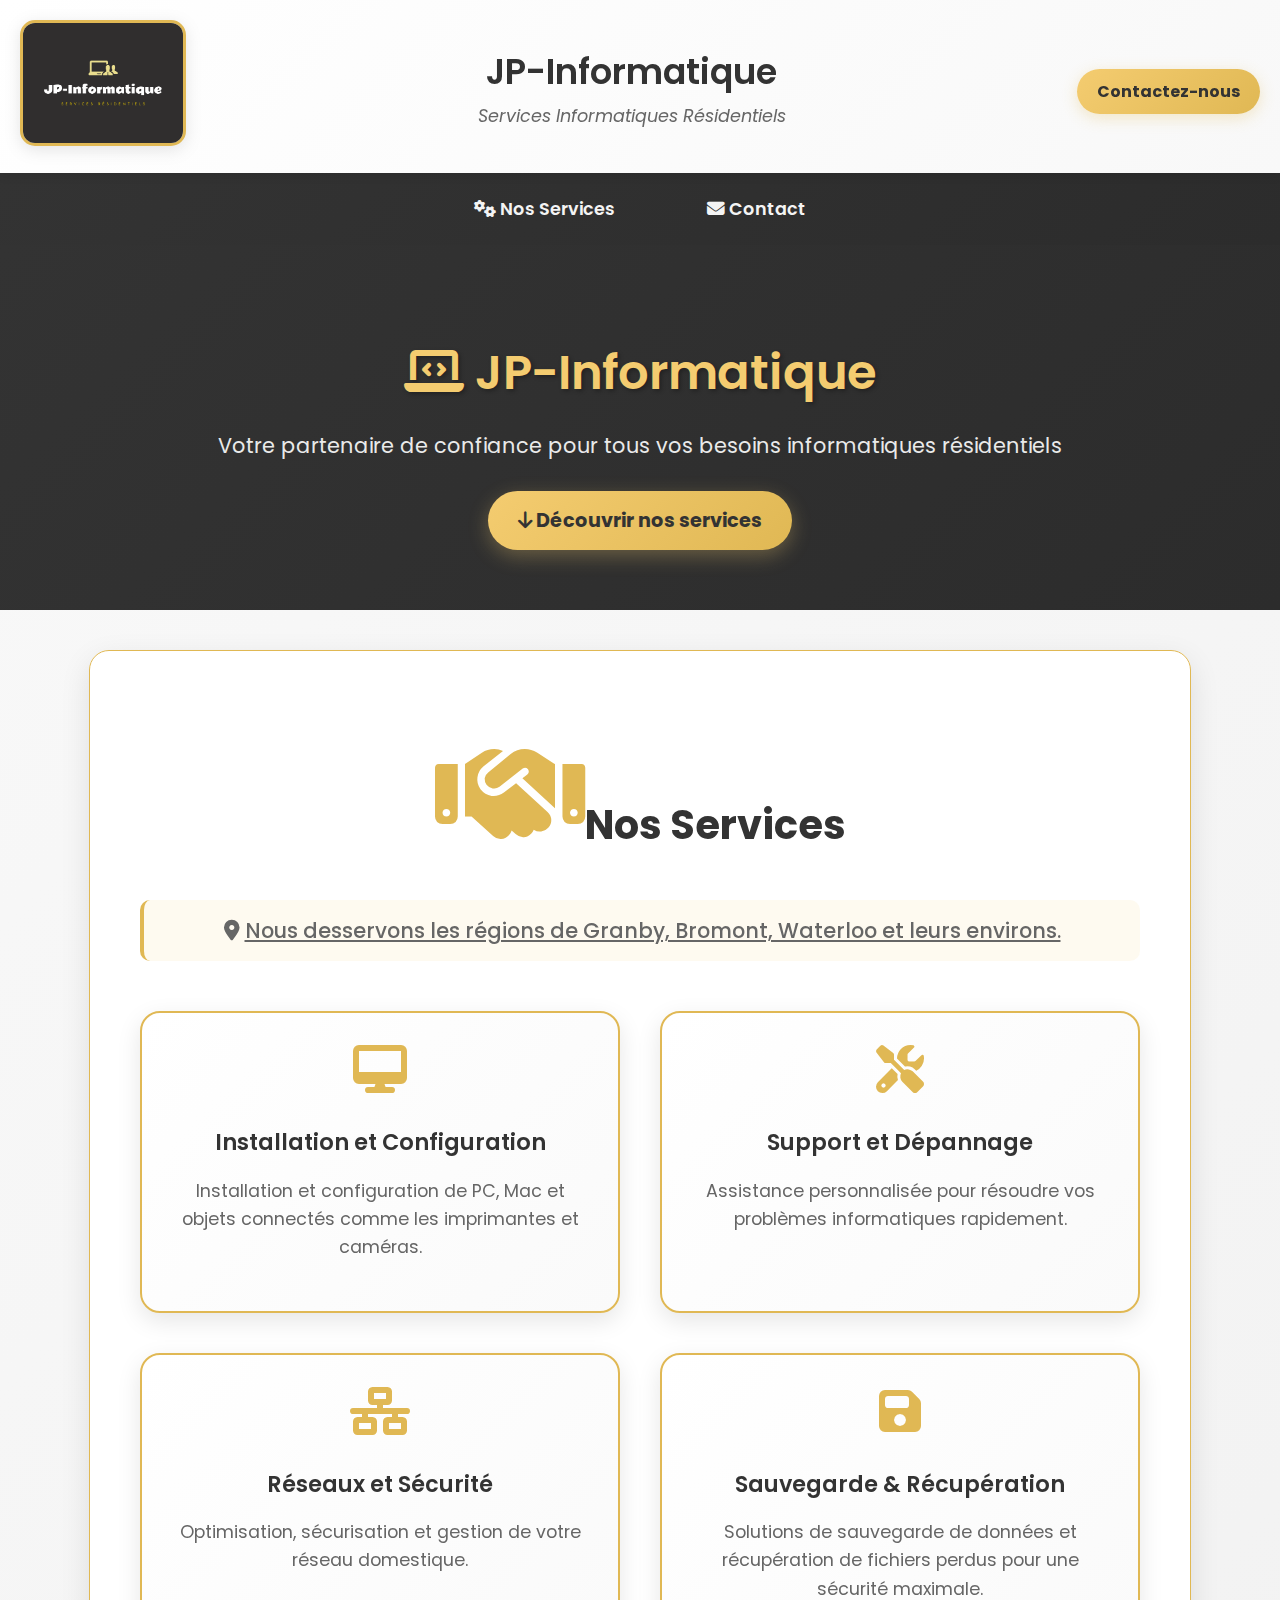
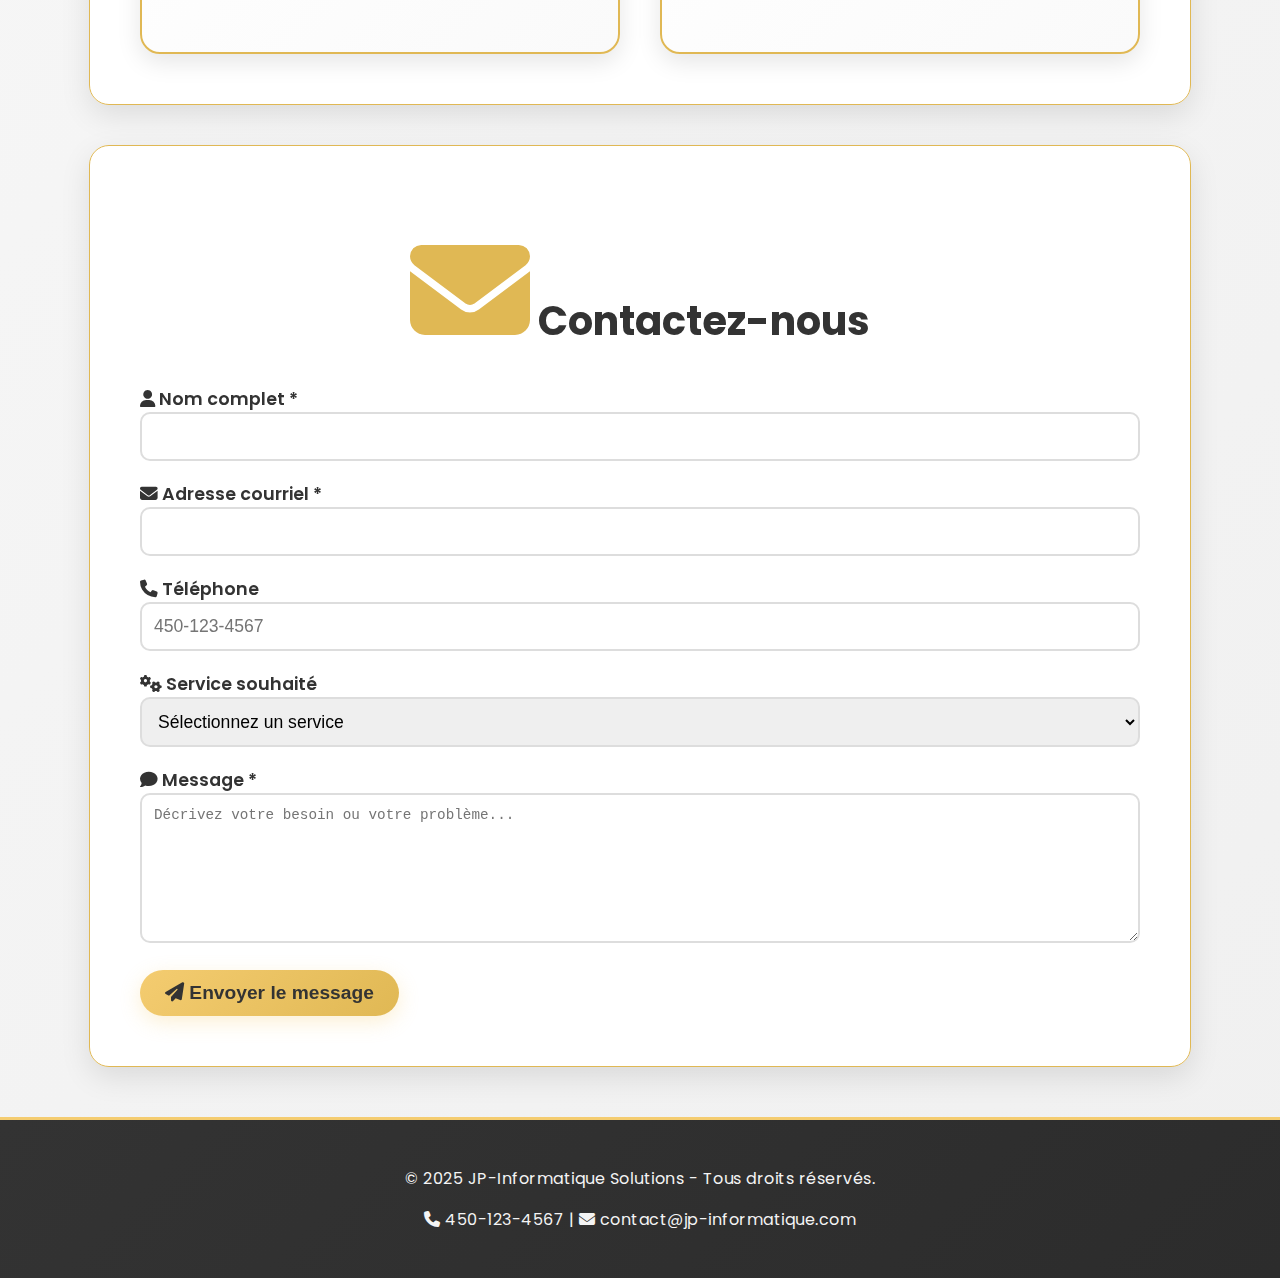
<file: index.html>
<!DOCTYPE html>
<html lang="fr">

<head>
    <meta charset="UTF-8">
    <meta name="viewport" content="width=device-width, initial-scale=1.0">
    <title>JP-Informatique - Services Informatiques Résidentiels</title>
    <link rel="stylesheet" href="styles.css">
    <link href="https://cdn.jsdelivr.net/npm/bootstrap@5.3.0-alpha1/dist/css/bootstrap.min.css" rel="stylesheet"
        integrity="sha384-KyZXEJxv3sQ6G5A1l6PVv9lL5tB62JEz5WaFcbhxaGxtKzXt9SzjFf0y9d8t4HDp" crossorigin="anonymous">
    <link rel="icon" type="image/png" href="logo.png">
    <link href="https://fonts.googleapis.com/css2?family=Poppins:wght@300;400;600&display=swap" rel="stylesheet">
    <link rel="stylesheet" href="https://cdnjs.cloudflare.com/ajax/libs/font-awesome/6.5.1/css/all.min.css">
</head>

<body>
    <header>
        <a href="index.html" class="logo-link">
            <img src="logo.png" alt="JP-Informatique Logo" class="header-logo">
        </a>
        <div class="header-center">
            <h1>JP-Informatique</h1>
            <p>Services Informatiques Résidentiels</p>
        </div>
        <div class="header-info">
            <!--<p><i class="fas fa-phone"></i> 450-123-4567</p>-->
            <a href="#contact" class="header-btn">Contactez-nous</a>
        </div>
    </header>

    <nav>
        <a href="#services"><i class="fas fa-cogs"></i> Nos Services</a>
        <a href="#contact"><i class="fas fa-envelope"></i> Contact</a>
    </nav>

    <!-- Section Hero -->
    <section class="hero">
        <div class="container-fluid">
            <h1><i class="fas fa-laptop-code"></i> JP-Informatique</h1>
            <p>Votre partenaire de confiance pour tous vos besoins informatiques résidentiels</p>
            <a href="#services" class="hero-btn"><i class="fas fa-arrow-down"></i> Découvrir nos services</a>
        </div>
    </section>

    <div class="container">
        <h2 id="services" class="service-header">
            <i class="fas fa-handshake service-icon"></i>Nos Services
        </h2>
        <p class="service-location">
            <i class="fas fa-map-marker-alt"></i>
            <u>Nous desservons les régions de Granby, Bromont, Waterloo et leurs environs.</u>
        </p>
        <div class="service-grid">
            <a href="installation-config.html" class="service-item">
                <i class="fas fa-desktop service-icon"></i>
                <h3>Installation et Configuration</h3>
                <p>Installation et configuration de PC, Mac et objets connectés comme les imprimantes et caméras.</p>
            </a>
            <a href="support-depannage.html" class="service-item">
                <i class="fas fa-tools service-icon"></i>
                <h3>Support et Dépannage</h3>
                <p>Assistance personnalisée pour résoudre vos problèmes informatiques rapidement.</p>
            </a>
            <a href="reseaux-securite.html" class="service-item">
                <i class="fas fa-network-wired service-icon"></i>
                <h3>Réseaux et Sécurité</h3>
                <p>Optimisation, sécurisation et gestion de votre réseau domestique.</p>
            </a>
            <a href="sauvegarde-recuperation.html" class="service-item">
                <i class="fas fa-save service-icon"></i>
                <h3>Sauvegarde & Récupération</h3>
                <p>Solutions de sauvegarde de données et récupération de fichiers perdus pour une sécurité maximale.</p>
            </a>
        </div>
    </div>

    <div class="container my-4">
        <h2 id="contact" class="service-header">
            <i class="fas fa-envelope service-icon"></i> Contactez-nous
        </h2>
        <div class="row">
            <div class="col-md-8 mx-auto">
                <form action="https://formspree.io/f/xrblowla" method="POST" id="contact-form">
                    <input type="text" name="_gotcha" style="display:none">                    
                    <div class="mb-3">
                        <label for="name" class="form-label"><i class="fas fa-user"></i> Nom complet *</label>
                        <input type="text" class="form-control" id="name" name="name" required>
                    </div>
                    <div class="mb-3">
                        <label for="email" class="form-label"><i class="fas fa-envelope"></i> Adresse courriel *</label>
                        <input type="email" class="form-control" id="email" name="email" required>
                    </div>
                    <div class="mb-3">
                        <label for="phone" class="form-label"><i class="fas fa-phone"></i> Téléphone</label>
                        <input type="tel" class="form-control" id="phone" name="phone" maxlength="12"
                            placeholder="450-123-4567">
                    </div>
                    <div class="mb-3">
                        <label for="service" class="form-label"><i class="fas fa-cogs"></i> Service souhaité</label>
                        <select class="form-control" id="service" name="service">
                            <option value="">Sélectionnez un service</option>
                            <option value="Installation et Configuration">Installation et Configuration</option>
                            <option value="Support et Dépannage">Support et Dépannage</option>
                            <option value="Réseaux et Sécurité">Réseaux et Sécurité</option>
                            <option value="Sauvegarde & Récupération">Sauvegarde & Récupération</option>
                            <option value="Autre">Autre</option>
                        </select>
                    </div>
                    <div class="mb-3">
                        <label for="message" class="form-label"><i class="fas fa-comment"></i> Message *</label>
                        <textarea class="form-control" id="message" name="message" rows="5"
                            placeholder="Décrivez votre besoin ou votre problème..." required></textarea>
                    </div>
                    <div class="text-center">
                        <button type="submit" class="btn"><i class="fas fa-paper-plane"></i> Envoyer le message</button>
                    </div>
                    <div id="form-message" style="margin-top: 1rem; display: none; color: green; font-weight: 600;">
                        <i class="fas fa-check-circle"></i> Message envoyé. Merci
                    </div>
                </form>
            </div>
        </div>
    </div>

    <!-- Bouton scroll to top -->
    <button class="scroll-to-top" id="scrollToTop">
        <i class="fas fa-arrow-up"></i>
    </button>

    <footer>
        <p>&copy; 2025 JP-Informatique Solutions - Tous droits réservés.</p>
        <p><i class="fas fa-phone"></i> 450-123-4567 | <i class="fas fa-envelope"></i> contact@jp-informatique.com</p>
    </footer>

    <script>
        // Scroll to top functionality
        const scrollToTopBtn = document.getElementById('scrollToTop');

        window.addEventListener('scroll', function () {
            if (window.pageYOffset > 300) {
                scrollToTopBtn.classList.add('show');
            } else {
                scrollToTopBtn.classList.remove('show');
            }
        });

        scrollToTopBtn.addEventListener('click', function () {
            window.scrollTo({
                top: 0,
                behavior: 'smooth'
            });
        });

        // Form validation
        // Form validation + envoi via Formspree + message de confirmation
        document.getElementById('contact-form').addEventListener('submit', function (e) {
            const name = document.getElementById('name').value.trim();
            const email = document.getElementById('email').value.trim();
            const message = document.getElementById('message').value.trim();
            const emailRegex = /^[^\s@]+@[^\s@]+\.[^\s@]+$/;

            if (!name || !email || !message) {
                e.preventDefault();
                alert('Veuillez remplir tous les champs obligatoires (*)');
                return false;
            }

            if (!emailRegex.test(email)) {
                e.preventDefault();
                alert('Veuillez entrer une adresse courriel valide');
                return false;
            }

            // Empêche l'envoi classique
            e.preventDefault();

            // Envoie via fetch à Formspree
            fetch(this.action, {
                method: 'POST',
                body: new FormData(this),
                headers: {
                    'Accept': 'application/json'
                }
            }).then(response => {
                if (response.ok) {
                    document.getElementById('form-message').style.display = 'block';
                    this.reset();
                } else {
                    alert('Une erreur est survenue. Veuillez réessayer.');
                }
            }).catch(error => {
                alert('Erreur réseau. Veuillez vérifier votre connexion.');
            });
        });
        // Formatage automatique du champ téléphone
        document.getElementById('phone').addEventListener('input', function (e) {
            let value = e.target.value.replace(/\D/g, ''); // Supprime tout sauf les chiffres

            if (value.length > 3 && value.length <= 6) {
                value = value.slice(0, 3) + '-' + value.slice(3);
            } else if (value.length > 6) {
                value = value.slice(0, 3) + '-' + value.slice(3, 6) + '-' + value.slice(6, 10);
            }

            e.target.value = value;
        });

        // Animation au scroll
        const observerOptions = {
            threshold: 0.1,
            rootMargin: '0px 0px -100px 0px'
        };

        const observer = new IntersectionObserver(function (entries) {
            entries.forEach(entry => {
                if (entry.isIntersecting) {
                    entry.target.style.opacity = '1';
                    entry.target.style.transform = 'translateY(0)';
                }
            });
        }, observerOptions);

        document.querySelectorAll('.service-item').forEach(item => {
            observer.observe(item);
        });
    </script>
</body>


</html>
</file>
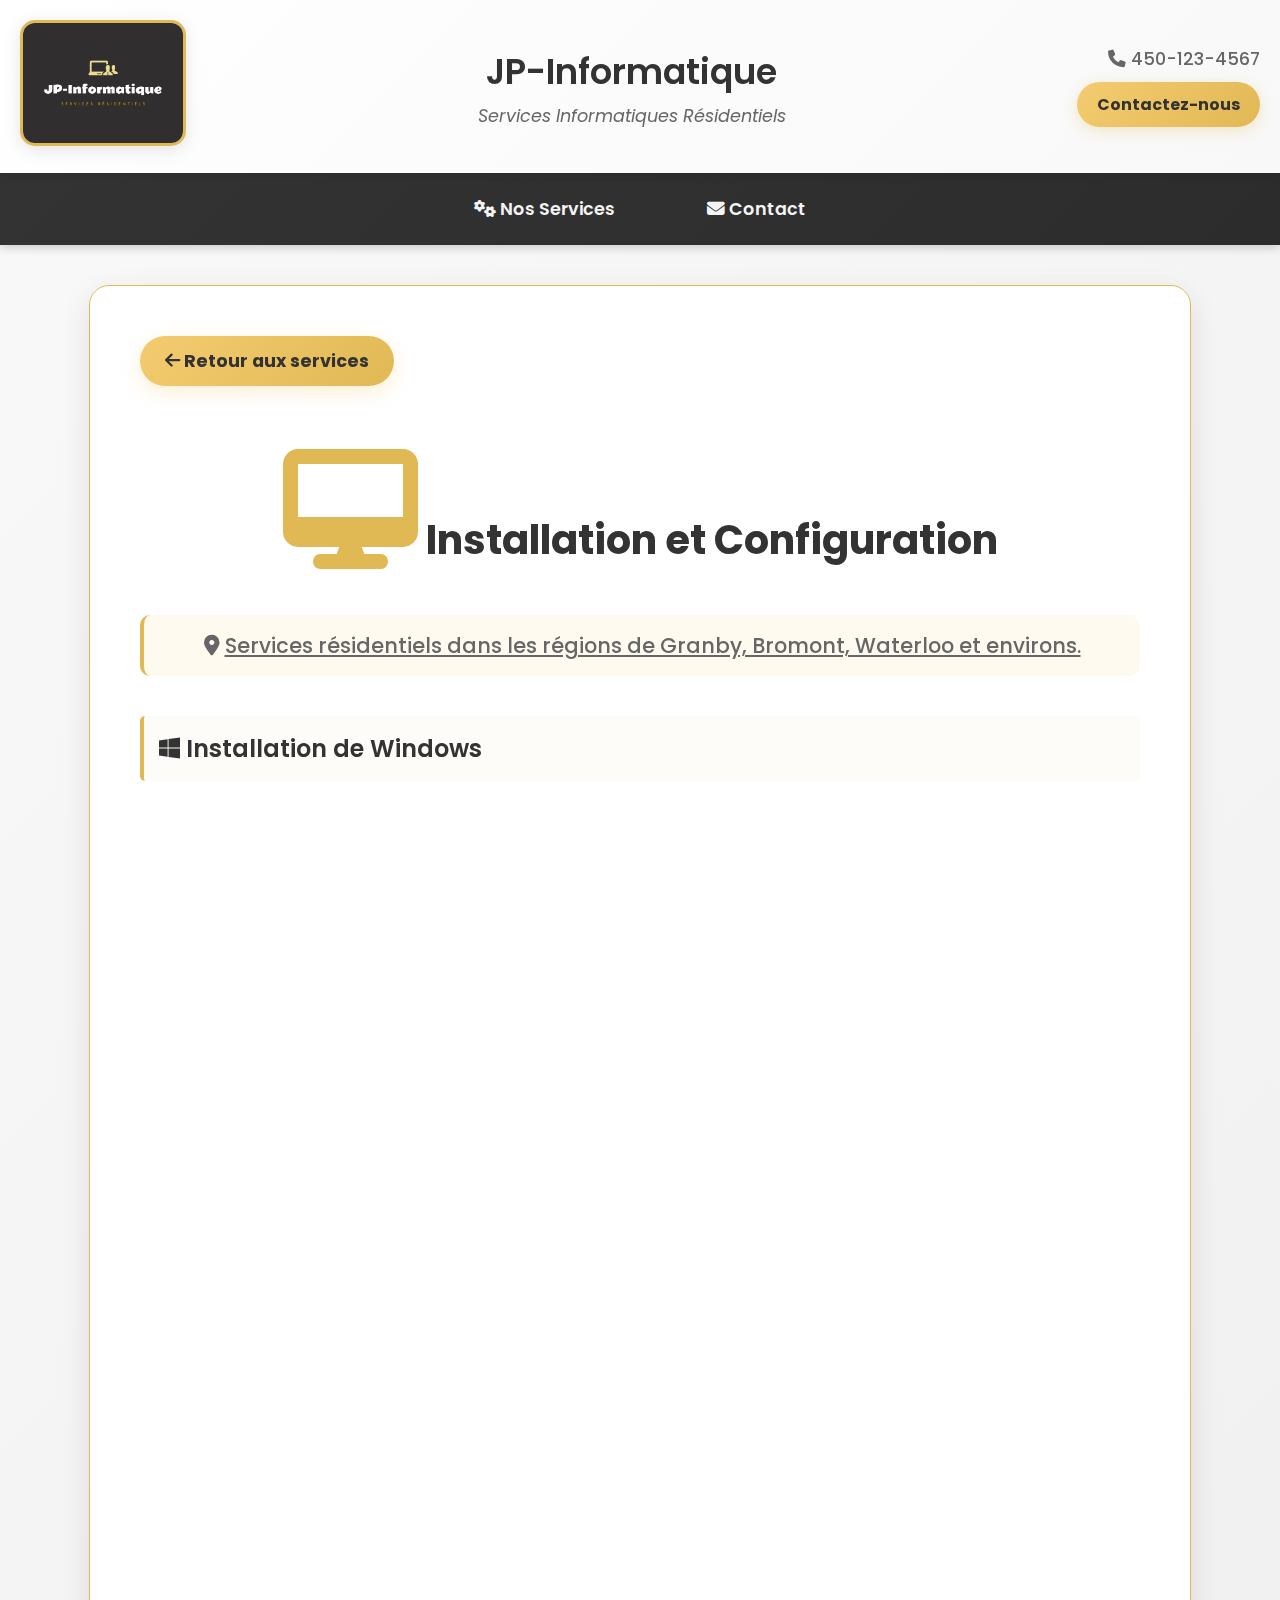
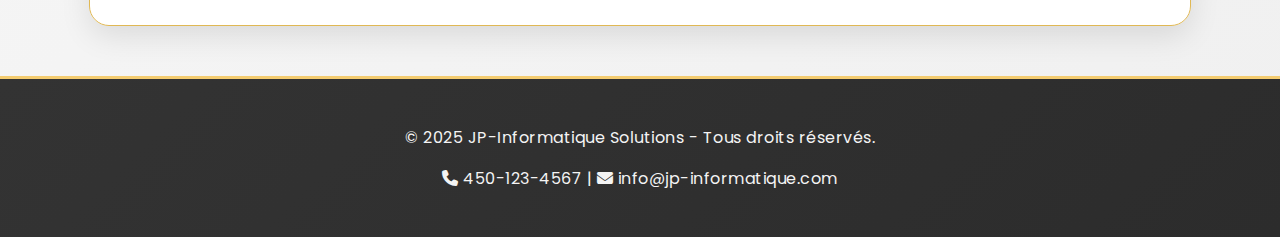
<file: installation-config.html>
<!DOCTYPE html>
<html lang="fr">

<head>
    <meta charset="UTF-8">
    <meta name="viewport" content="width=device-width, initial-scale=1.0">
    <title>JP-Informatique - Installation et Configuration</title>
    <link rel="stylesheet" href="styles.css">
    <link href="https://cdn.jsdelivr.net/npm/bootstrap@5.3.0-alpha1/dist/css/bootstrap.min.css" rel="stylesheet"
        integrity="sha384-KyZXEJxv3sQ6G5A1l6PVv9lL5tB62JEz5WaFcbhxaGxtKzXt9SzjFf0y9d8t4HDp" crossorigin="anonymous">
    <link rel="icon" type="image/png" href="logo.png">
    <link href="https://fonts.googleapis.com/css2?family=Poppins:wght@300;400;600&display=swap" rel="stylesheet">
    <link rel="stylesheet" href="https://cdnjs.cloudflare.com/ajax/libs/font-awesome/6.5.1/css/all.min.css">
</head>

<body>
    <header>
        <a href="index.html" class="logo-link">
            <img src="logo.png" alt="JP-Informatique Logo" class="header-logo">
        </a>
        <div class="header-center">
            <h1>JP-Informatique</h1>
            <p>Services Informatiques Résidentiels</p>
        </div>
        <div class="header-info">
            <p><i class="fas fa-phone"></i> 450-123-4567</p>
            <a href="#contact" class="header-btn">Contactez-nous</a>
        </div>
    </header>

    <nav>
        <a href="index.html#services"><i class="fas fa-cogs"></i> Nos Services</a>
        <a href="index.html#contact"><i class="fas fa-envelope"></i> Contact</a>
    </nav>

    <div class="container">
        <a href="index.html" class="back-btn"><i class="fas fa-arrow-left"></i> Retour aux services</a>
        
        <h2 class="service-header">
            <i class="fas fa-desktop service-icon"></i> Installation et Configuration
        </h2>
        <p class="service-location">
            <i class="fas fa-map-marker-alt"></i> 
            <u>Services résidentiels dans les régions de Granby, Bromont, Waterloo et environs.</u>
        </p>

        <div class="service-details">
            <h3><i class="fab fa-windows"></i> Installation de Windows</h3>
            <p>Nous installons et configurons Windows (toutes versions : 10, 11, etc.) sur vos ordinateurs de bureau ou
                portables. Que ce soit pour une nouvelle machine ou une réinstallation complète, nous optimisons les
                paramètres pour une utilisation fluide et sécurisée à la maison. Mise à jour des pilotes, installation
                de logiciels essentiels et configuration personnalisée incluses.</p>

            <h3><i class="fab fa-apple"></i> Configuration Apple (Mac)</h3>
            <p>Pour vos appareils Apple, nous proposons l'installation de macOS, la synchronisation avec iCloud, et la
                configuration de vos préférences. Que vous ayez un iMac, MacBook ou Mac mini, nous assurons une mise en
                route rapide et adaptée à vos besoins résidentiels, avec un support pour les mises à jour et les
                réglages spécifiques.</p>

            <h3><i class="fas fa-print"></i> Imprimantes</h3>
            <p>Nous connectons vos imprimantes (filaires ou Wi-Fi) à votre réseau domestique. Installation des pilotes,
                configuration pour l'impression depuis vos ordinateurs, tablettes ou téléphones, et dépannage si
                nécessaire. Profitez d'une impression sans tracas pour vos documents personnels ou familiaux.</p>

            <h3><i class="fas fa-video"></i> Caméras et Objets Connectés</h3>
            <p>Installation de caméras de surveillance résidentielles (comme Ring, Arlo, ou autres) avec connexion à
                votre Wi-Fi. Nous configurons les applications pour un accès à distance, ajustons les paramètres de
                sécurité, et intégrons vos objets connectés (thermostats, sonnettes intelligentes) pour une maison
                moderne et sécurisée.</p>
        </div>
    </div>

    <footer>
        <p>&copy; 2025 JP-Informatique Solutions - Tous droits réservés.</p>
        <p><i class="fas fa-phone"></i> 450-123-4567 | <i class="fas fa-envelope"></i> info@jp-informatique.com</p>
    </footer>

    <script>
        // Animation au scroll
        const observerOptions = {
            threshold: 0.1,
            rootMargin: '0px 0px -100px 0px'
        };

        const observer = new IntersectionObserver(function(entries) {
            entries.forEach(entry => {
                if (entry.isIntersecting) {
                    entry.target.style.opacity = '1';
                    entry.target.style.transform = 'translateY(0)';
                }
            });
        }, observerOptions);

        document.querySelectorAll('.service-details h3, .service-details p').forEach(item => {
            item.style.opacity = '0';
            item.style.transform = 'translateY(20px)';
            item.style.transition = 'all 0.6s ease';
            observer.observe(item);
        });
    </script>
</body>

</html>
</file>
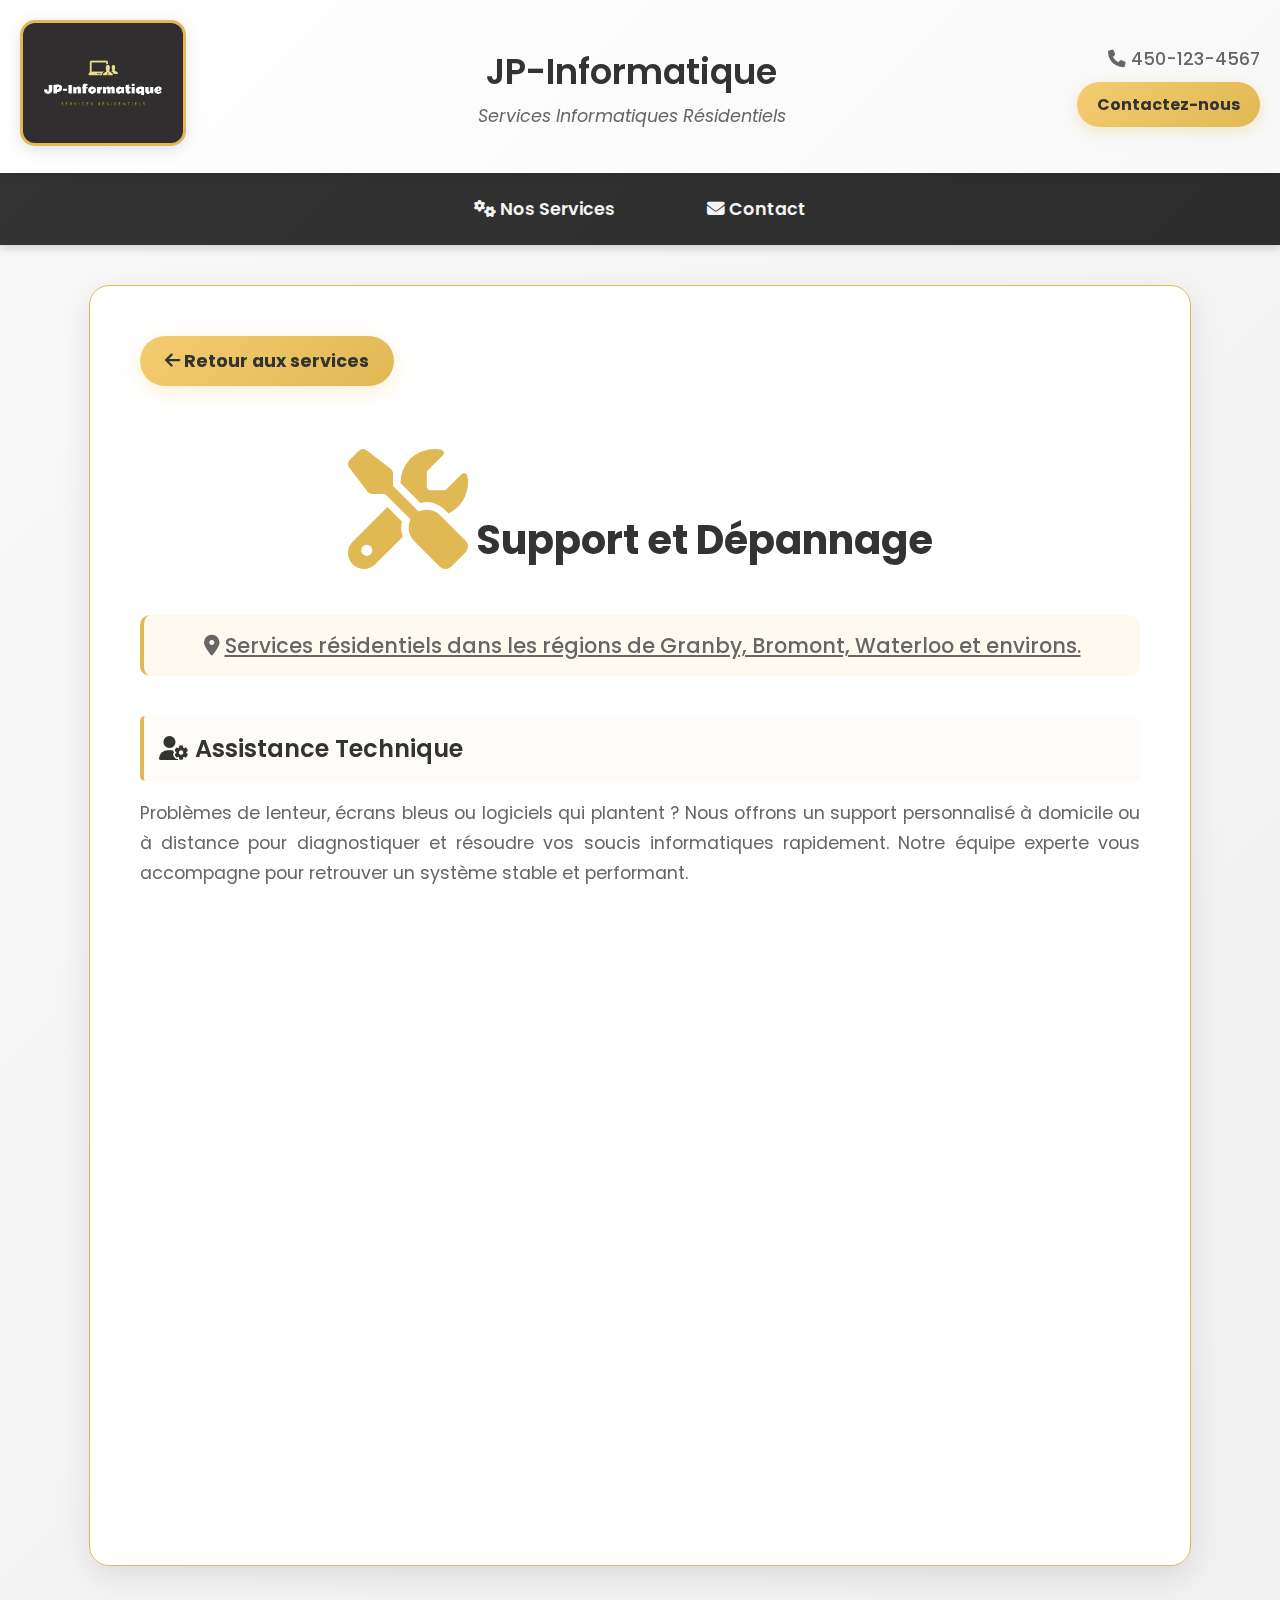
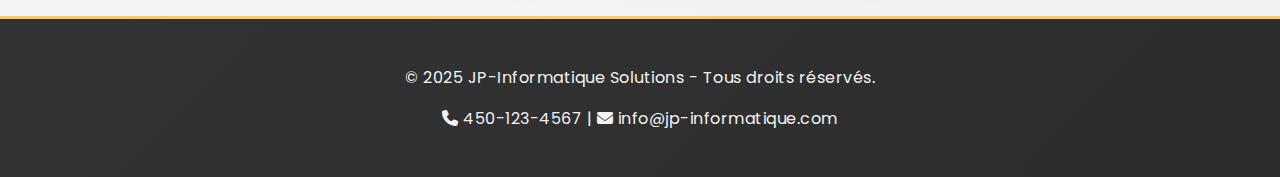
<file: support-depannage.html>
<!DOCTYPE html>
<html lang="fr">

<head>
    <meta charset="UTF-8">
    <meta name="viewport" content="width=device-width, initial-scale=1.0">
    <title>JP-Informatique - Support et Dépannage</title>
    <link rel="stylesheet" href="styles.css">
    <link href="https://cdn.jsdelivr.net/npm/bootstrap@5.3.0-alpha1/dist/css/bootstrap.min.css" rel="stylesheet"
        integrity="sha384-KyZXEJxv3sQ6G5A1l6PVv9lL5tB62JEz5WaFcbhxaGxtKzXt9SzjFf0y9d8t4HDp" crossorigin="anonymous">
    <link rel="icon" type="image/png" href="logo.png">
    <link href="https://fonts.googleapis.com/css2?family=Poppins:wght@300;400;600&display=swap" rel="stylesheet">
    <link rel="stylesheet" href="https://cdnjs.cloudflare.com/ajax/libs/font-awesome/6.5.1/css/all.min.css">
</head>

<body>
    <header>
        <a href="index.html" class="logo-link">
            <img src="logo.png" alt="JP-Informatique Logo" class="header-logo">
        </a>
        <div class="header-center">
            <h1>JP-Informatique</h1>
            <p>Services Informatiques Résidentiels</p>
        </div>
        <div class="header-info">
            <p><i class="fas fa-phone"></i> 450-123-4567</p>
            <a href="#contact" class="header-btn">Contactez-nous</a>
        </div>
    </header>

    <nav>
        <a href="index.html#services"><i class="fas fa-cogs"></i> Nos Services</a>
        <a href="index.html#contact"><i class="fas fa-envelope"></i> Contact</a>
    </nav>

    <div class="container">
        <a href="index.html" class="back-btn"><i class="fas fa-arrow-left"></i> Retour aux services</a>
        
        <h2 class="service-header">
            <i class="fas fa-tools service-icon"></i> Support et Dépannage
        </h2>
        <p class="service-location">
            <i class="fas fa-map-marker-alt"></i> 
            <u>Services résidentiels dans les régions de Granby, Bromont, Waterloo et environs.</u>
        </p>

        <div class="service-details">
            <h3><i class="fas fa-user-cog"></i> Assistance Technique</h3>
            <p>Problèmes de lenteur, écrans bleus ou logiciels qui plantent ? Nous offrons un support personnalisé à
                domicile ou à distance pour diagnostiquer et résoudre vos soucis informatiques rapidement. Notre
                équipe experte vous accompagne pour retrouver un système stable et performant.</p>

            <h3><i class="fas fa-wrench"></i> Résolution de Pannes</h3>
            <p>Que ce soit un ordinateur qui ne démarre plus, une imprimante qui refuse de fonctionner ou une connexion
                Wi-Fi instable, nous intervenons pour remettre vos appareils en marche. Diagnostic complet, réparation
                et tests de fonctionnement pour assurer une solution durable.</p>

            <h3><i class="fas fa-lightbulb"></i> Conseils Personnalisés</h3>
            <p>Besoin d'aide pour utiliser un logiciel ou configurer un appareil ? Nous vous guidons étape par étape
                pour que vous maîtrisiez votre technologie au quotidien. Formation adaptée à votre niveau et
                documentation personnalisée fournie.</p>

            <h3><i class="fas fa-shield-alt"></i> Maintenance Préventive</h3>
            <p>Pour éviter les problèmes avant qu'ils surviennent, nous proposons un service de maintenance préventive :
                nettoyage du système, mise à jour des logiciels, optimisation des performances et conseils d'utilisation
                pour prolonger la durée de vie de vos équipements.</p>
        </div>
    </div>

    <footer>
        <p>&copy; 2025 JP-Informatique Solutions - Tous droits réservés.</p>
        <p><i class="fas fa-phone"></i> 450-123-4567 | <i class="fas fa-envelope"></i> info@jp-informatique.com</p>
    </footer>

    <script>
        // Animation au scroll
        const observerOptions = {
            threshold: 0.1,
            rootMargin: '0px 0px -100px 0px'
        };

        const observer = new IntersectionObserver(function(entries) {
            entries.forEach(entry => {
                if (entry.isIntersecting) {
                    entry.target.style.opacity = '1';
                    entry.target.style.transform = 'translateY(0)';
                }
            });
        }, observerOptions);

        document.querySelectorAll('.service-details h3, .service-details p').forEach(item => {
            item.style.opacity = '0';
            item.style.transform = 'translateY(20px)';
            item.style.transition = 'all 0.6s ease';
            observer.observe(item);
        });
    </script>
</body>

</html>
</file>
<file: styles.css>
/* ================================== */
/* JP-Informatique - Styles Complets */
/* ================================== */

body {
    font-family: 'Poppins', Arial, sans-serif;
    font-weight: 400;
    margin: 0;
    padding: 0;
    background: linear-gradient(135deg, #f9f9f9 0%, #f0f0f0 100%);
    scroll-behavior: smooth;
}

/* ==================== HEADER ==================== */
header {
    display: flex;
    justify-content: space-between;
    align-items: center;
    background: linear-gradient(135deg, #ffffff 0%, #f8f8f8 100%);
    padding: 20px;
    box-shadow: 0 2px 10px rgba(0,0,0,0.1);
    position: sticky;
    top: 0;
    z-index: 1000;
}

.header-center {
    flex: 1;
    text-align: center;
    padding: 0 20px;
}

.header-center h1 {
    margin: 0;
    font-size: 2.2em;
    color: #333;
    font-weight: 600;
}

.header-center p {
    margin: 5px 0 0 0;
    font-size: 1.1em;
    color: #666;
    font-style: italic;
}

.logo-link {
    display: block;
}

.header-logo {
    max-height: 120px; 
    border: solid #e0b854 3px;
    border-radius: 15px;
    transition: all 0.3s ease;
    filter: drop-shadow(0 4px 8px rgba(0,0,0,0.1));
}

.logo-link:hover .header-logo {
    transform: scale(1.05) rotate(2deg);
    border-color: #d9a73b;
}

.header-info {
    text-align: right;
    color: #333333;
}

.header-info p {
    margin: 0;
    font-size: 1.1em;
    color: #666;
    font-weight: 500;
}

.header-info .header-btn {
    display: inline-block;
    padding: 10px 20px;
    margin-top: 10px;
    background: linear-gradient(135deg, #f4cc70 0%, #e0b854 100%);
    color: #333333;
    text-decoration: none;
    border-radius: 25px;
    font-weight: bold;
    transition: all 0.3s ease;
    box-shadow: 0 4px 15px rgba(224, 184, 84, 0.3);
}

.header-info .header-btn:hover {
    background: linear-gradient(135deg, #d9a73b 0%, #c09020 100%);
    transform: translateY(-2px);
    box-shadow: 0 6px 20px rgba(224, 184, 84, 0.4);
    color: #333333;
}

/* ==================== NAVIGATION ==================== */
nav {
    display: flex;
    background: linear-gradient(135deg, #333333 0%, #2c2c2c 100%);
    padding: 15px;
    justify-content: center;
    gap: 30px;
    box-shadow: 0 2px 10px rgba(0,0,0,0.2);
}

nav a {
    color: #f4f4f4;
    text-decoration: none;
    margin: 0 15px;
    font-weight: 600;
    transition: all 0.3s ease;
    font-size: 1.1em;
    padding: 8px 16px;
    border-radius: 20px;
    position: relative;
}

nav a:hover {
    color: #f4cc70;
    background: rgba(244, 204, 112, 0.1);
    transform: translateY(-2px);
}

/* ==================== HERO SECTION ==================== */
.hero {
    background: linear-gradient(135deg, #333333 0%, #2c2c2c 100%);
    color: white;
    text-align: center;
    padding: 60px 20px;
}

.hero h1 {
    font-size: 3rem;
    font-weight: 600;
    margin-bottom: 20px;
    color: #f4cc70;
    text-shadow: 2px 2px 4px rgba(0,0,0,0.3);
}

.hero p {
    font-size: 1.3rem;
    margin-bottom: 30px;
    opacity: 0.9;
}

.hero-btn {
    display: inline-block;
    padding: 15px 30px;
    background: linear-gradient(135deg, #f4cc70 0%, #e0b854 100%);
    color: #333333;
    text-decoration: none;
    border-radius: 30px;
    font-weight: bold;
    font-size: 1.2em;
    transition: all 0.3s ease;
    box-shadow: 0 6px 20px rgba(244, 204, 112, 0.3);
}

.hero-btn:hover {
    transform: translateY(-3px);
    box-shadow: 0 8px 25px rgba(244, 204, 112, 0.4);
    color: #333333;
}

/* ==================== CONTAINERS ==================== */
.container {
    max-width: 1000px;
    margin: 40px auto;
    padding: 50px;
    background: rgba(255, 255, 255, 0.95);
    border: 1px solid #e0b854;
    box-shadow: 0 10px 30px rgba(0, 0, 0, 0.1);
    border-radius: 20px;
    color: #333333;
    backdrop-filter: blur(10px);
}

/* ==================== SERVICES ==================== */
.service-header {    
    width: 100%;
    text-align: center;
    font-size: 2.5rem;
    margin-bottom: 20px;
    color: #333333;
}

.service-grid {
    display: grid;
    grid-template-columns: repeat(2, 1fr);
    gap: 2.5rem;
    margin-top: 50px;
}

.service-item {
    background: linear-gradient(135deg, #ffffff 0%, #fafafa 100%);
    padding: 2rem;
    border: 2px solid #e0b854;
    border-radius: 20px;
    text-align: center;
    box-shadow: 0 8px 25px rgba(0, 0, 0, 0.1);
    transition: all 0.3s ease;
    position: relative;
    overflow: hidden;
    text-decoration: none;
    color: inherit;
}

.service-item::before {
    content: '';
    position: absolute;
    top: 0;
    left: -100%;
    width: 100%;
    height: 100%;
    background: linear-gradient(90deg, transparent, rgba(244, 204, 112, 0.1), transparent);
    transition: left 0.5s ease;
}

.service-item:hover::before {
    left: 100%;
}

.service-item:hover {
    transform: translateY(-10px) scale(1.02);
    box-shadow: 0 15px 40px rgba(224, 184, 84, 0.3);
    border-color: #d9a73b;
    text-decoration: none;
    color: inherit;
}

.service-item h3 {
    color: #333333;
    margin: 1rem 0 0.5rem;
    font-size: 1.4em;
    font-weight: 600;
}

.service-item p {
    color: #666;
    font-size: 1.1em;
    line-height: 1.6;
}

.service-icon {
    color: #e0b854;
    font-size: 3em;
    display: block;
    margin: 0 auto 1rem auto;
    text-align: center;
    transition: all 0.3s ease;
}

.service-item:hover .service-icon {
    transform: scale(1.2) rotate(10deg);
    color: #d9a73b;
}

.service-location {
    font-size: 1.3em;
    color: #666;
    text-align: center;
    margin: 30px 0;
    font-weight: 500;
    padding: 15px;
    background: rgba(244, 204, 112, 0.1);
    border-radius: 10px;
    border-left: 4px solid #e0b854;
}

/* ==================== SERVICE DETAILS (Pages spécifiques) ==================== */
.service-details {
    margin-top: 40px;
}

.service-details h3 {
    color: #333;
    font-size: 1.5em;
    font-weight: 600;
    margin-top: 30px;
    margin-bottom: 15px;
    padding: 15px;
    border-left: 4px solid #e0b854;
    background: rgba(244, 204, 112, 0.05);
    border-radius: 5px;
}

.service-details p {
    color: #666;
    font-size: 1.1em;
    line-height: 1.7;
    margin-bottom: 20px;
    text-align: justify;
}

.back-btn {
    display: inline-block;
    padding: 12px 25px;
    background: linear-gradient(135deg, #f4cc70 0%, #e0b854 100%);
    color: #333333;
    text-decoration: none;
    border-radius: 25px;
    font-weight: bold;
    box-shadow: 0 6px 20px rgba(244, 204, 112, 0.3);
    transition: all 0.3s ease;
    font-size: 1.1em;
    margin-bottom: 30px;
}

.back-btn:hover {
    background: linear-gradient(135deg, #d9a73b 0%, #c09020 100%);
    transform: translateY(-3px);
    box-shadow: 0 8px 25px rgba(224, 184, 84, 0.4);
    color: #333333;
}

/* ==================== FORMULAIRES ==================== */
.form-label {
    font-weight: 600;
    color: #333;
    font-size: 1.1em;
}

.form-control {
    border-radius: 10px;
    border: 2px solid #ddd;
    padding: 12px;
    margin-bottom: 20px;
    width: 100%;
    box-sizing: border-box;
    transition: all 0.3s ease;
    font-size: 1.1em;
}

.form-control:focus {
    border-color: #e0b854;
    box-shadow: 0 0 10px rgba(224, 184, 84, 0.3);
    transform: translateY(-2px);
    outline: none;
}

textarea.form-control {
    height: 150px;
    resize: vertical;
}

/* ==================== BOUTONS ==================== */
.btn {
    display: inline-block;
    padding: 12px 25px;
    background: linear-gradient(135deg, #f4cc70 0%, #e0b854 100%);
    color: #333333;
    text-decoration: none;
    border-radius: 25px;
    font-weight: bold;
    box-shadow: 0 6px 20px rgba(244, 204, 112, 0.3);
    transition: all 0.3s ease;
    font-size: 1.2em;
    border: none;
    cursor: pointer;
}

.btn:hover {
    background: linear-gradient(135deg, #d9a73b 0%, #c09020 100%);
    transform: translateY(-3px);
    box-shadow: 0 8px 25px rgba(224, 184, 84, 0.4);
    color: #333333;
}

/* ==================== FOOTER ==================== */
footer {
    background: linear-gradient(135deg, #333333 0%, #2c2c2c 100%);
    color: #f4f4f4;
    text-align: center;
    padding: 30px;
    border-top: 3px solid #f4cc70;
    font-size: 1em;
    letter-spacing: 0.5px;
    margin-top: 50px;
}

/* ==================== SCROLL TO TOP ==================== */
.scroll-to-top {
    position: fixed;
    bottom: 30px;
    right: 30px;
    width: 50px;
    height: 50px;
    background: linear-gradient(135deg, #f4cc70 0%, #e0b854 100%);
    color: #333;
    border: none;
    border-radius: 50%;
    cursor: pointer;
    display: none;
    align-items: center;
    justify-content: center;
    font-size: 1.2em;
    box-shadow: 0 4px 15px rgba(224, 184, 84, 0.3);
    transition: all 0.3s ease;
    z-index: 1000;
}

.scroll-to-top:hover {
    transform: translateY(-3px);
    box-shadow: 0 6px 20px rgba(224, 184, 84, 0.4);
}

.scroll-to-top.show {
    display: flex;
}

/* Effet smooth scroll */
html {
  scroll-behavior: smooth;
}

/* ==================== ANIMATIONS ==================== */
@keyframes fadeInUp {
    from {
        opacity: 0;
        transform: translateY(30px);
    }
    to {
        opacity: 1;
        transform: translateY(0);
    }
}

.service-item, .container {
    animation: fadeInUp 0.6s ease forwards;
}

.service-item:nth-child(1) { animation-delay: 0.1s; }
.service-item:nth-child(2) { animation-delay: 0.2s; }
.service-item:nth-child(3) { animation-delay: 0.3s; }
.service-item:nth-child(4) { animation-delay: 0.4s; }

/* ==================== RESPONSIVE DESIGN ==================== */
@media (max-width: 768px) {
    .hero h1 {
        font-size: 2rem;
    }
    
    .hero p {
        font-size: 1.1rem;
    }
    
    .container {
        max-width: 90%;
        padding: 30px;
        margin: 20px auto;
    }

    nav {
        flex-direction: column;
        text-align: center;
        gap: 10px;
    }

    nav a {
        margin: 5px 0;
    }
    
    .service-grid {
        grid-template-columns: 1fr;
        gap: 2rem;
    }
    
    .service-header {
        font-size: 2rem;
    }
    
    header {
        flex-direction: column;
        gap: 15px;
        text-align: center;
        padding: 15px;
    }
    
    .header-info {
        text-align: center;
    }

    .header-center h1 {
        font-size: 1.8em;
    }

    .header-center p {
        font-size: 1em;
    }
}

/* ==================== UTILITIES ==================== */
ul.no-bullets {
    list-style-type: none;
    padding: 0;
    margin: 0;
}

ul.no-bullets li {
    display: flex;
    align-items: center;
    gap: 10px;
    padding: 8px 0;
}
</file>
